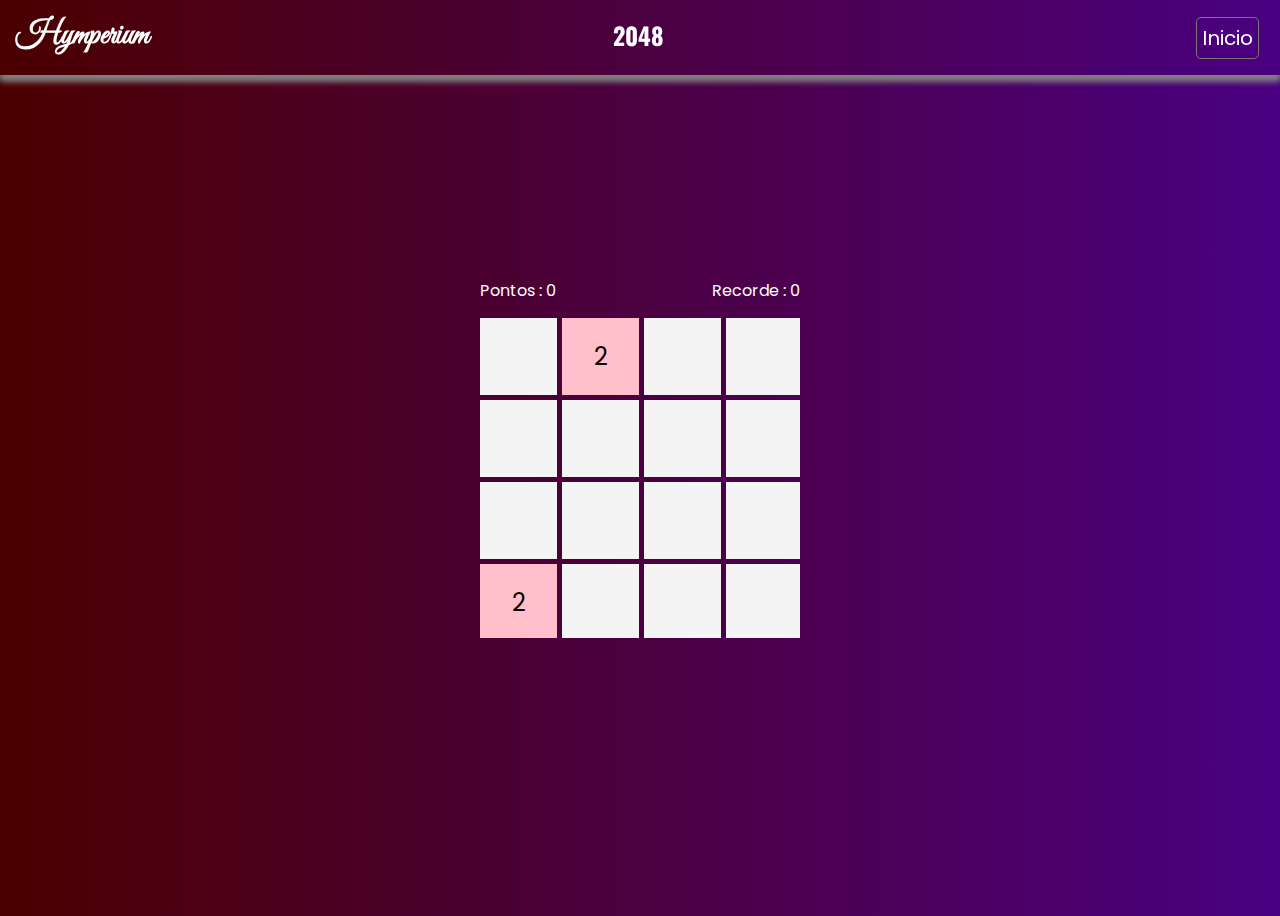
<file: TCC 2024/index-2048.html>
<!DOCTYPE html>
<html lang="pt-br">

<head>
    <meta charset="UTF-8">
    <meta name="viewport" content="width=device-width, initial-scale=1.0">
    <link rel="stylesheet" href="3-2048/style.css">
    <title>Hymperium - 2048 Game</title>
</head>

<body>

    <header>
        <header>
            <div class="text">
                <h1>Hymperium</h1>
            </div>
            <div class="titulo">
                <h2>2048</h2>
            </div>
            <a href="index.html">
                <botton class="btn-inicio">
                    <span>Inicio</span>
                </botton>
            </a>
        </header>
    </header>


  <div class="page">
    <div class="score-container">
        <div class="pontos">Pontos : <span id="current-score">0</span></div>
        <div class="maior-pontos">Recorde : <span id="high-score">0</span></div>
    </div>

    <div class="game-container">
        <div class="grid">
            <div class="cell" data-row="0" data-col="0"></div>
            <div class="cell" data-row="0" data-col="1"></div>
            <div class="cell" data-row="0" data-col="2"></div>
            <div class="cell" data-row="0" data-col="3"></div>
            <div class="cell" data-row="1" data-col="0"></div>
            <div class="cell" data-row="1" data-col="1"></div>
            <div class="cell" data-row="1" data-col="2"></div>
            <div class="cell" data-row="1" data-col="3"></div>
            <div class="cell" data-row="2" data-col="0"></div>
            <div class="cell" data-row="2" data-col="1"></div>
            <div class="cell" data-row="2" data-col="2"></div>
            <div class="cell" data-row="2" data-col="3"></div>
            <div class="cell" data-row="3" data-col="0"></div>
            <div class="cell" data-row="3" data-col="1"></div>
            <div class="cell" data-row="3" data-col="2"></div>
            <div class="cell" data-row="3" data-col="3"></div>
        </div>
    </div>

    <div id="game-over">
        Game Over!
        <button id="restart-btn">Reiniciar?</button>
    </div>
  </div>

    <script src="3-2048/index.js"></script>
</body>

</html>
</file>
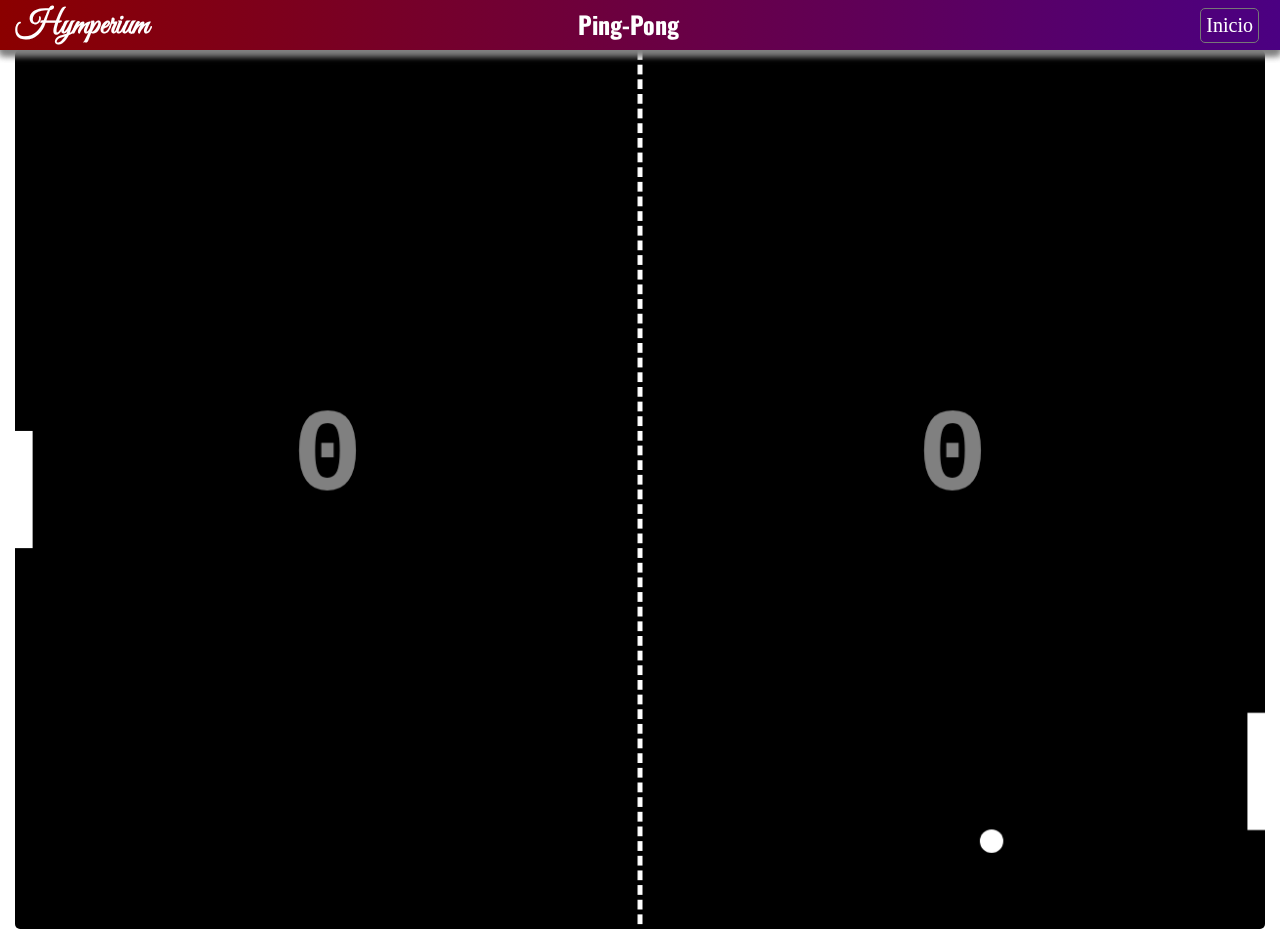
<file: TCC 2024/index-ping-pong.html>
<!DOCTYPE html>
<html lang="pt-br">

<head>
    <meta charset="UTF-8">
    <meta http-equiv="X-UA-Compatible" content="IE=edge">
    <meta name="viewport" content="width=device-width, initial-scale=1.0">
    <link rel="stylesheet" href="1-ping-pong/style.css">
    <title>Hymperium - Ping Pong</title>
</head>

<body>

    <header>
        <header>
            <div class="text">
                <h1>Hymperium</h1>
            </div>
            <div class="titulo">
                <h2>Ping-Pong</h2>
            </div>
            <a href="index.html">
                <botton class="btn-inicio">
                    <span>Inicio</span>
                </botton>
            </a>
        </header>
    </header>

  <div class="page">
    <canvas id="game"></canvas>
  </div>
    <script src="1-ping-pong/index.js"></script>
</body>

</html>
</file>
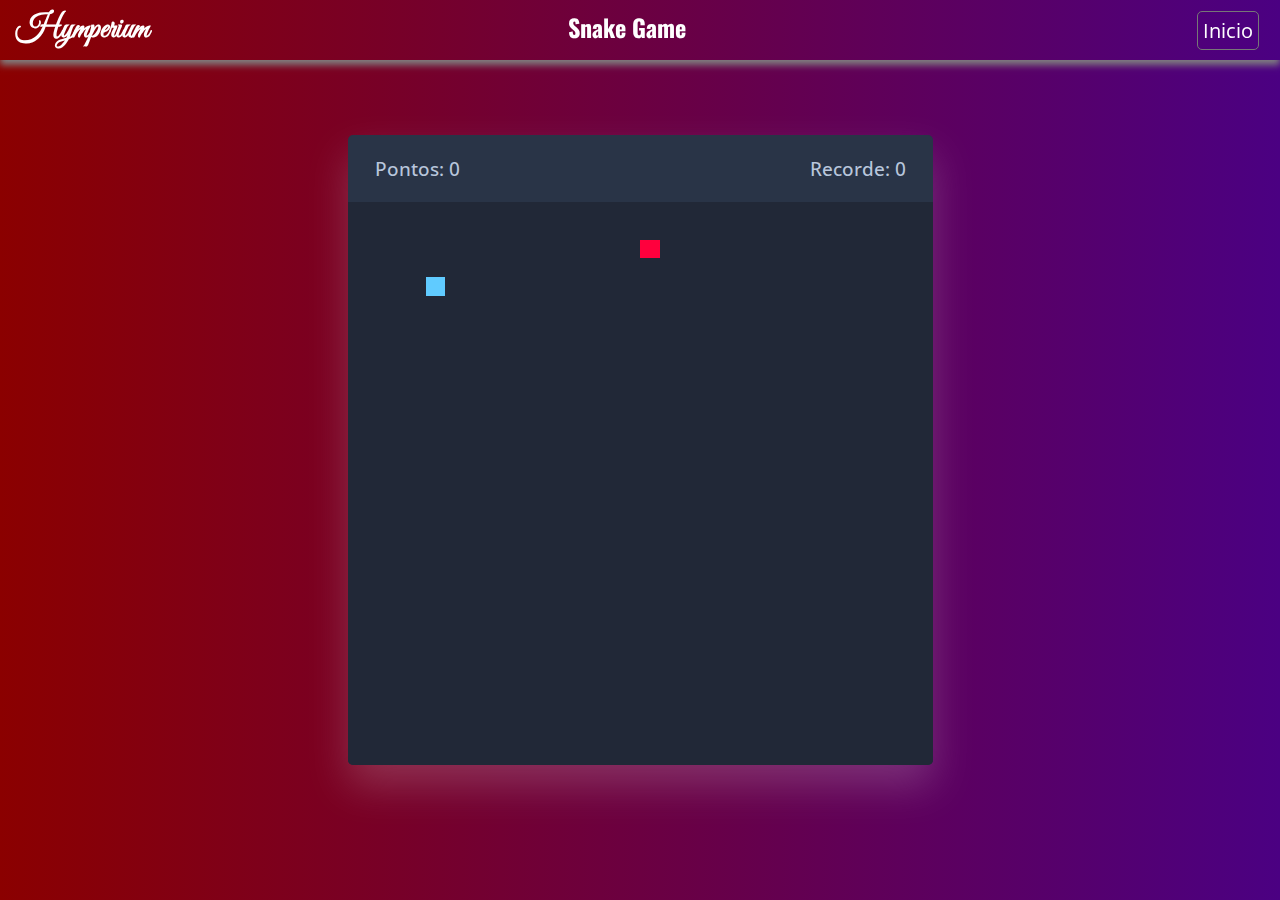
<file: TCC 2024/index-snake.html>
<!DOCTYPE html>
<html lang="pt-br">

<head>
    <meta charset="UTF-8">
    <meta http-equiv="X-UA-Compatible" content="IE=edge">
    <meta name="viewport" content="width=device-width, initial-scale=1.0">
    <link rel="stylesheet" href="https://cdnjs.cloudflare.com/ajax/libs/font-awesome/6.3.0/css/all.min.css">
    <link rel="stylesheet" href="6-snake/style.css">
    <title>Hymperium - Cobrinha</title>
</head>

<body>

    <header>
        <div class="text">
            <h1>Hymperium</h1>
        </div>
        <div class="titulo">
            <h2>Snake Game</h2>
        </div>
        <a href="index.html">
            <botton class="btn-inicio">
                <span>Inicio</span>
            </botton>
        </a>
    </header>

    <div class="wrapper">
        <div class="game-details">
            <span class="score">Pontos: 0</span>
            <span class="high-score">Recorde: 0</span>
        </div>

        <div class="play-board"></div>

        <div class="controls">
            <i data-key="ArrowLeft" class="fa-solid fa-arrow-left-long"></i>
            <i data-key="ArrowUp" class="fa-solid fa-arrow-up-long"></i>
            <i data-key="ArrowRight" class="fa-solid fa-arrow-right-long"></i>
            <i data-key="ArrowDown" class="fa-solid fa-arrow-down-long"></i>
        </div>

    </div>


    <script src="6-snake/index.js"></script>
</body>

</html>
</file>
<file: TCC 2024/3-2048/style.css>
/* Fonte - Poppins */
@import url('https://fonts.googleapis.com/css2?family=Poppins:wght@300;400;500;600;700&display=swap');
/* Fonte - Open Sans */
@import url('https://fonts.googleapis.com/css2?family=Open+Sans:wght@300;400;500;600;700&display=swap');
/* Fonte - Great Vibes */
@import url('https://fonts.googleapis.com/css2?family=Great+Vibes&family=Oswald:wght@300;400&display=swap');
/* Fonte - Oswald */
@import url('https://fonts.googleapis.com/css2?family=Oswald:wght@200&display=swap');

body{
    font-family: 'Poppins', sans-serif;
    display: flex;
    flex-direction: column;
    align-items: center;
    justify-content: center;
    overflow: hidden;
    height: 100vh;
    background-image: linear-gradient(to right, #4b0000, #4b0082);
}

header{
    position: fixed;
    top: 0;
    display: flex;
    width: 100%;
    height: 75px;
    justify-content: space-between;
    box-shadow: 0px 5px 7px gray;
}

.text h1{
    color: #fff;
    position: relative;
    margin-left: 1rem;
    line-height: 30px;
    font-family: 'Great Vibes', cursive;
}

.titulo h2{
    color: #fff;
    position: relative;
    margin-right: 4rem;
    line-height: 30px;
    font-family: 'Oswald', sans-serif;
}

.btn-inicio{
    position: relative;
    color: white;
    font-size: 20px;
    justify-content: center;
    display: flex;
    align-items: center;
    padding: 5px;
    border: 1px solid #777;
    border-radius: 5px;
    transition: 500ms linear;
    box-shadow: none;
}

.btn-inicio:hover{
    background: #4b0000;
    border: 1px solid #fff;
    box-shadow: 0px 0px 5px #fff;
}

a{
    text-decoration: none;
    position: relative;
    justify-content: center;
    align-items: center;
    display: flex;
    margin-right: 1rem;
    padding: 5px;
    border-radius: 5px;
    transition: 500ms linear;
}

.game-container{
   width: 320px;
   height: 320px;
   overflow: hidden;
}

.pontos{
    color: #fff;
}

.maior-pontos{
    color: #fff;
}

.grid{
    display: grid;
    grid-template-columns: repeat(4, 1fr);
    gap: 5px;
}

.cell{
    width: 77px;
    height: 77px;
    background-color: #f4f4f4;
    display: flex;
    align-items: center;
    justify-content: center;
    font-size: 1.5em;
    color: #000;
}

.score-container{
    width: 320px;
    display: flex;
    justify-content: space-between;
    margin-bottom: 15px;
}

.cell[data-value="2"]{
    background-color: #ffc0cb;
}

.cell[data-value="4"]{
    background-color: #add8e6;
}

.cell[data-value="8"]{
    background-color: #98fb98;
}

.cell[data-value="16"]{
    background-color: #ffd700;
}

.cell[data-value="32"]{
    background-color: #ffa07a;
}

.cell[data-value="64"]{
    background-color: #87ceeb;
}

.cell[data-value="128"]{
    background-color: #ffff00;
}

.cell[data-value="256"]{
    background-color: #40e0d0;
}

.cell[data-value="512"]{
    background-color: #ff69b4;
}

.cell[data-value="1024"]{
    background-color: #7b68ee;
}

.cell[data-value="2048"]{
    background-color: #ff6347;
}

.cell[data-value="4096"]{
    background-color: #a9a9a9;
}

#restart-btn{
    margin-top: 15px;
    padding: 10px 15px;
    background-color: #f4f4f4;
    border: none;
    cursor: pointer;
    transition: all 0.3s ease;
}

#game-over{
    position: absolute;
    top: 50%;
    left: 50%;
    padding: 20px;
    transform: translate(-50%, -50%);
    background-color: rgba(0, 0, 0, 0.8);
    color: #fff;
    display: none;
    flex-direction: column;
    align-items: center;
    justify-content: center;
}

.grid-cell[data-value]{
    transition: transform 0.2s, background-color 0.2s;
}

.new-tile{
    animation: appear 0.3s;
}

@keyframes appear {
    from{
        opacity: 0;
        transform: scale(0.5);
    }
    to{
        opacity: 1;
        transform: scale(1);
    }
}
</file>
<file: TCC 2024/1-ping-pong/style.css>
/* Fonte - Open Sans */
@import url('https://fonts.googleapis.com/css2?family=Open+Sans:wght@300;400;500;600;700&display=swap');
/* Fonte - Great Vibes */
@import url('https://fonts.googleapis.com/css2?family=Great+Vibes&family=Oswald:wght@300;400&display=swap');
/* Fonte - Oswald */
@import url('https://fonts.googleapis.com/css2?family=Oswald:wght@200&display=swap');

body{
    margin: 0;
    padding: 0;
    text-align: center;
    overflow: hidden;

}

header{
    position: fixed;
    top: 0;
    display: flex;
    width: 100%;
    height: 50px;
    background-image: linear-gradient(to right, #8B0000, #4B0082);
    justify-content: space-between;
    box-shadow: 0px 5px 7px gray;
}

.text h1{
    color: #fff;
    position: relative;
    margin-left: 1rem;
    line-height: 10px;
    font-family: 'Great Vibes', cursive;
}

.titulo h2{
    color: #fff;
    position: relative;
    margin-right: 5.5rem;
    line-height: 8px;
    font-family: 'Oswald', sans-serif;
}

.btn-inicio{
    position: relative;
    color: white;
    font-size: 20px;
    justify-content: center;
    display: flex;
    align-items: center;
    padding: 5px;
    border: 1px solid #777;
    border-radius: 5px;
    transition: 500ms linear;
    box-shadow: none;
}

.btn-inicio:hover{
    background: #4b0000;
    border: 1px solid #fff;
    box-shadow: 0px 0px 5px #fff;
}

a{
    text-decoration: none;
    position: relative;
    justify-content: center;
    align-items: center;
    display: flex;
    margin-right: 1rem;
    padding: 5px;
    border-radius: 5px;
    transition: 500ms linear;
}

.page{
    margin-top: 50px;
}

.game{
    width: 1366px !important;
    height: 500px !important;
}

canvas{
    max-width: 1250px;
    width: 100%;
    border-radius: 5px;
    
}
</file>
<file: TCC 2024/6-snake/style.css>
/* Fonte - Open Sans */
@import url('https://fonts.googleapis.com/css2?family=Open+Sans:wght@300;400;500;600;700&display=swap');
/* Fonte - Great Vibes */
@import url('https://fonts.googleapis.com/css2?family=Great+Vibes&family=Oswald:wght@300;400&display=swap');
/* Fonte - Oswald */
@import url('https://fonts.googleapis.com/css2?family=Oswald:wght@200&display=swap');

*{
    margin: 0;
    padding: 0;
    box-sizing: border-box;
    font-family: 'Open Sans', sans-serif;
}

body{
    display: flex;
    align-items: center;
    justify-content: center;
    min-height: 100vh;
    background-image:linear-gradient(to right, #8B0000, #4B0082);
}

header{
    position: fixed;
    top: 0;
    display: flex;
    width: 100%;
    height: 60px;
    justify-content: space-between;
    box-shadow: 0px 5px 7px gray;
}

.text h1{
    color: #fff;
    position: relative;
    margin-left: 1rem;
    line-height: 60px;
    font-family: 'Great Vibes', cursive;
}

.titulo h2{
    color: #fff;
    position: relative;
    margin-right: 5.5rem;
    line-height: 55px;
    font-family: 'Oswald', sans-serif;
}

.btn-inicio{
    position: relative;
    color: white;
    font-size: 20px;
    justify-content: center;
    display: flex;
    align-items: center;
    padding: 5px;
    border: 1px solid #777;
    border-radius: 5px;
    transition: 500ms linear;
    box-shadow: none;
}

.btn-inicio:hover{
    background: #000080;
    border: 1px solid #fff;
    box-shadow: 0px 0px 5px #fff;
}

a{
    text-decoration: none;
    position: relative;
    justify-content: center;
    align-items: center;
    display: flex;
    margin-right: 1rem;
    padding: 5px;
    border-radius: 5px;
    transition: 500ms linear;
}

.wrapper{
    width: 65vmin;
    height: 70vmin;
    display: flex;
    overflow: hidden;
    flex-direction: column;
    justify-content: center;
    background: #293447;
    border-radius: 5px;
    box-shadow: 0 20px 40px rgba(240 240 241 / 20%);
}

.game-details{
    color: #b8c6dc;
    font-weight: 500;
    font-size: 1.2rem;
    padding: 20px 27px;
    display: flex;
    justify-content: space-between;
}

.play-board{
    height: 100%;
    width: 100%;
    display: grid;
    background: #212837;
    grid-template: repeat(30, 1fr) / repeat(30, 1fr);
}

.play-board .food{
    background: #ff003d;
}

.play-board .head{
    background: #60cbff;
}

.controls{
    display: none;
    justify-content: space-between;
}

.controls i{
    padding: 25px 0;
    text-align: center;
    font-size: 1.3rem;
    color: #b8c6dc;
    width: calc(100% / 4);
    cursor: pointer;
    border-right: 1px solid #171b26;
}

@media screen and (max-width: 800px) {
    .wrapper{
        width: 90vmin;
        height: 115vmin;
    }

    .game-details{
        font-size: 1rem;
        padding: 15px 27px;
    }

    .controls{
        display: flex;
    }

    .controls i{
        padding: 15px 0;
        font-size: 1rem;
    }
}
</file>
